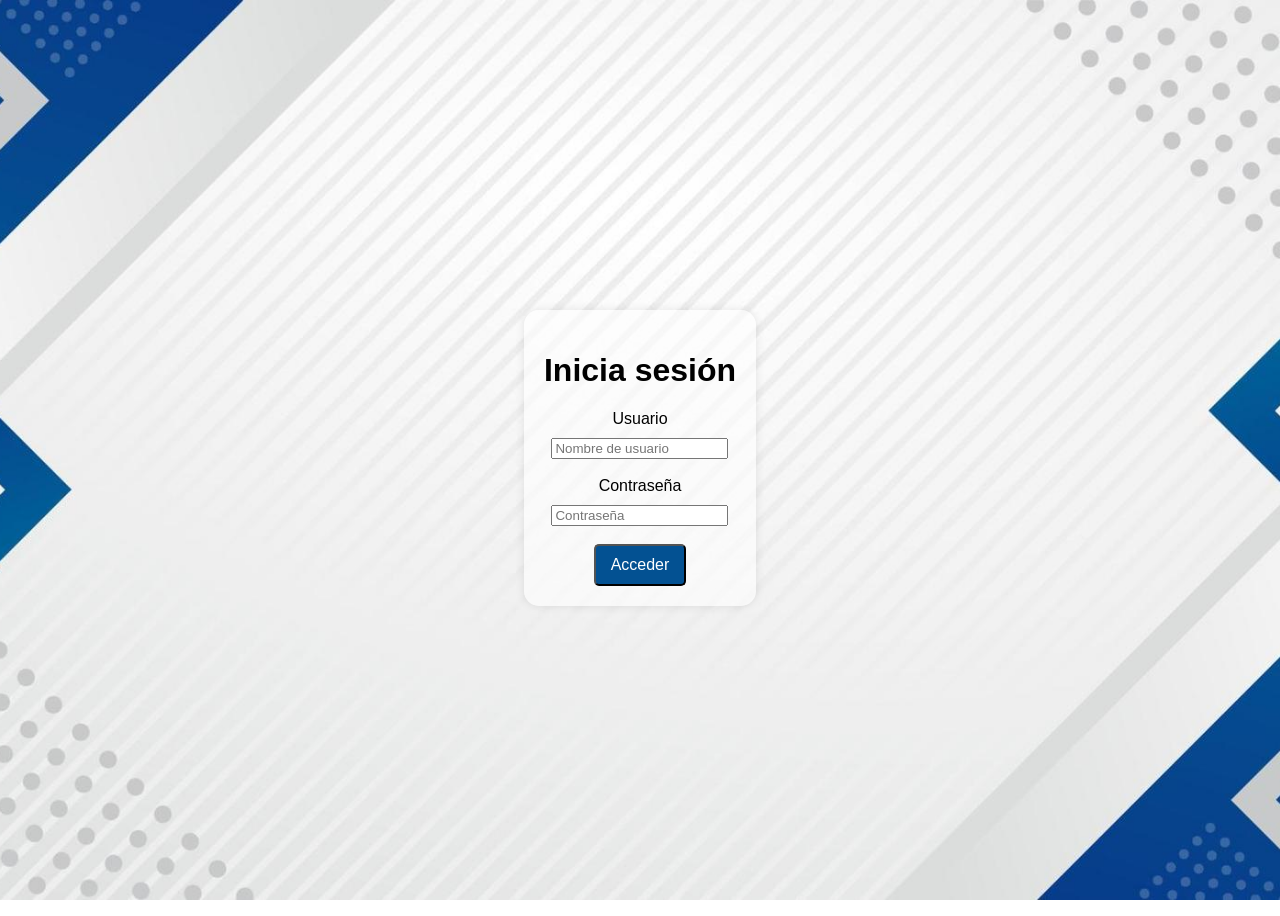
<file: index.html>
<!DOCTYPE html>
<html lang="es">
<head>
    <meta charset="UTF-8">
    <meta name="viewport" content="width=device-width, initial-scale=1.0">
    <link rel="stylesheet" type="text/css" href="style.css">
    <title>Login</title>
</head>
<body class="login">
    <form class="login-form">
        <h1 class="h1-login-form">Inicia sesión</h1>
        <label for="usuario">Usuario</label>
        <input type="text" id="usuario" placeholder ="Nombre de usuario" required><br><br>
        <label for="contraseña">Contraseña</label>
        <input type="password" id="password" placeholder="Contraseña"required><br><br> 
        <button type="button" onclick="ValidacionLogin()" class="is-button">Acceder</button>
    </form>
</div>

<script src="script.js"></script>

</body>
</html>
</file>
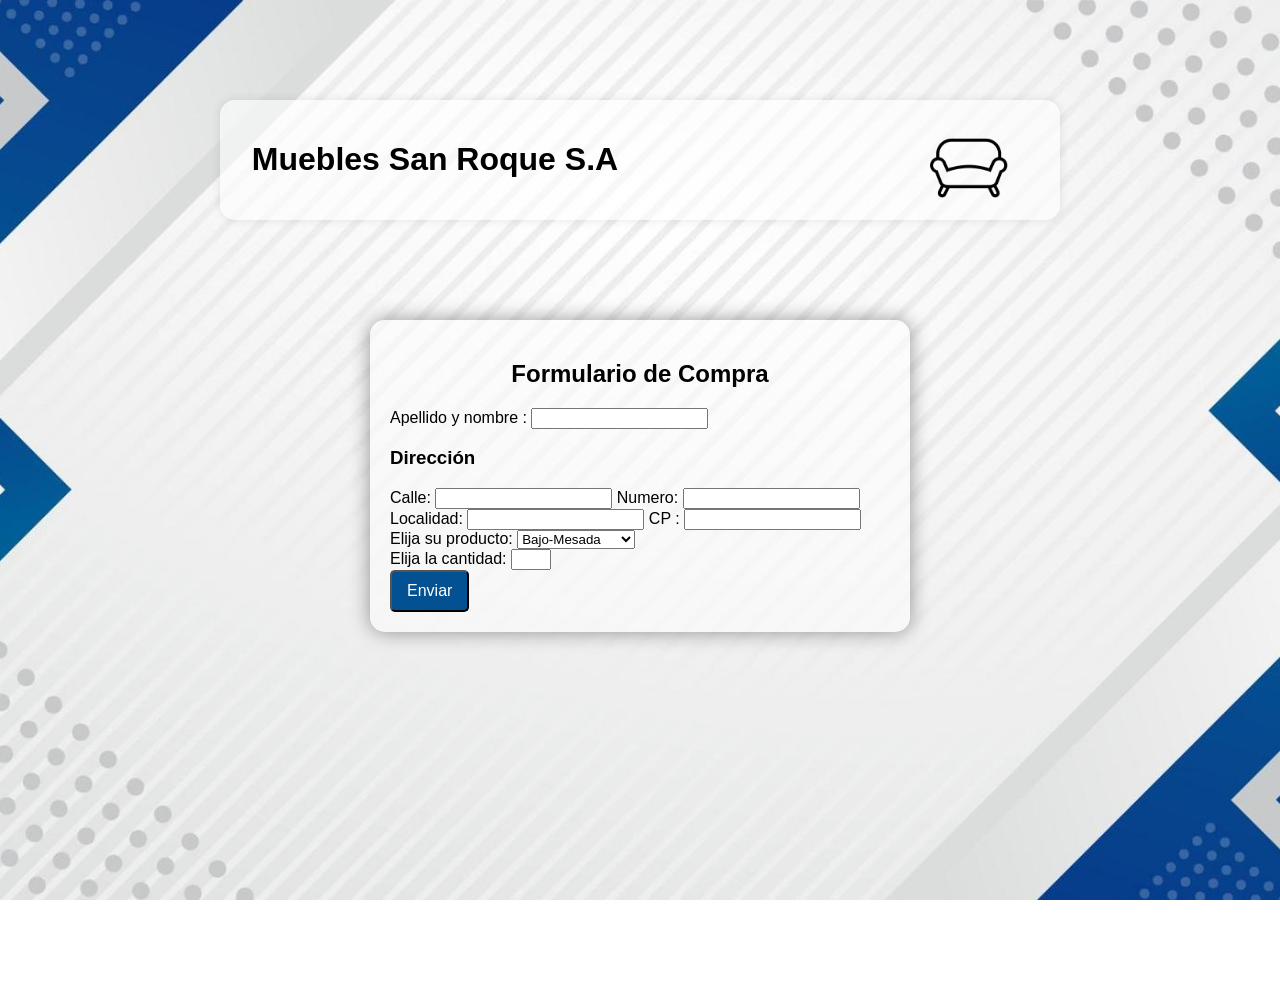
<file: formulario.html>
<!DOCTYPE html>
<html lang="es">
<head>
    <meta charset="UTF-8">
    <meta name="viewport" content="width=device-width, initial-scale=1.0">
    <title>Formulario de Compra</title>
    <link rel="stylesheet" type="text/css" href="style.css">
</head>
<body class="formbody">
    <div class="cabecera">
        <h1>Muebles San Roque S.A</h1>
        <img src="imagenes/icono.png" class="icono">
    </div>

<div class="formulario-de-compras">
    <h2>Formulario de Compra</h2>
    <form id="purchaseForm" class="Informacion">
        <label for="name"> Apellido y nombre :</label>
        <input type="text" id="nombre" name="nombre" required><br>

        <h3>Dirección</h3>  
        <label for="address">Calle:</label>
        <input type="text" id="dirección" name="direccion" required>
        <label for="address">Numero:</label>
        <input type="text" id="direccion" name="direccion" required><br>
        <label for="address">Localidad:</label>
        <input type="text" id="direccion" name="direccion" required>
        <label for="address">CP :</label>
        <input type="text" id="direccion" name="direccion" required><br>



        <label for="producto">Elija su producto:</label>
        <select id="producto" name="producto" required>
            <option value="mueble1">Bajo-Mesada</option>
            <option value="mueble2">Soporte para Tv</option>
            <option value="mueble3">Alacena</option>
            <option value="mueble4">Escritorio</option>
            <option value="mueble5">Mesa</option>
            <option value="mueble6">Placard</option>
        </select><br>

        <label for="cantidad">Elija la cantidad:</label>
        <input type="number" id="cantidad" name="cantidad" min="1" max="5" required><br>

        <button type="button" onclick="SubirFormulario()" class="is-button">Enviar</button>
    </form>
</div>

<script src="script.js"></script>

</body>
</html>
</file>
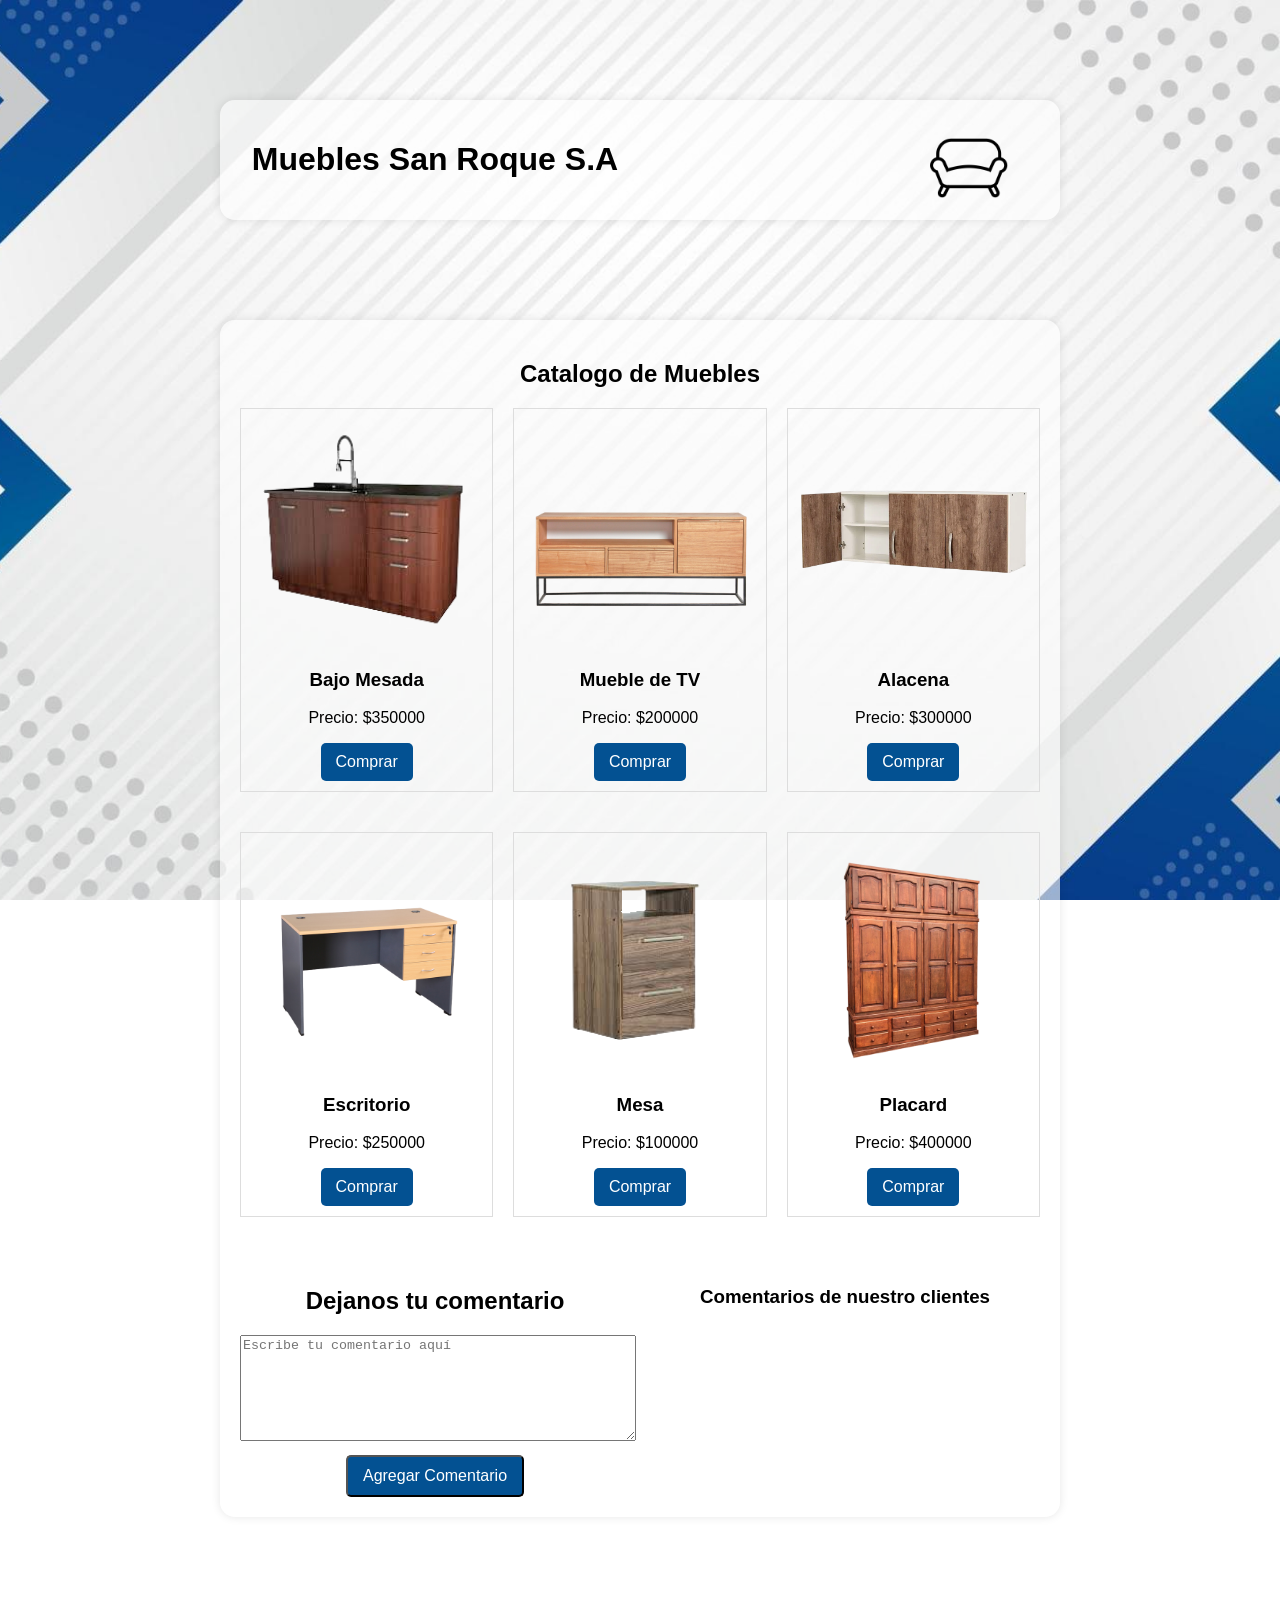
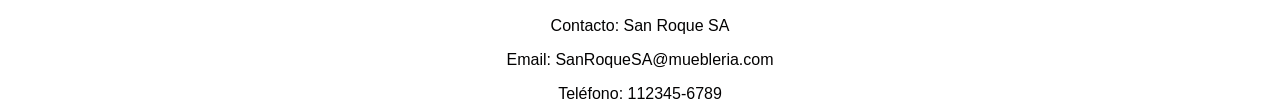
<file: home.html>
<!DOCTYPE html>
<html lang="es">
<head>
    <meta charset="UTF-8">
    <meta name="viewport" content="width=device-width, initial-scale=1.0">
    <title>Muebles San Roque S.A</title>
    <link rel="stylesheet" type="text/css" href="style.css">
</head>
<body class="home">
    <div class="cabecera">
        <h1>Muebles San Roque S.A</h1>
        <img src="imagenes/icono.png" class="icono">
    </div>

<div class="catalogo-container">
    <h2>Catalogo de Muebles</h2>


    <div class="producto-grid">
        <div class="producto">
            <img src="imagenes/bajomesada.png" alt="Mueble 1">
            <h3>Bajo Mesada</h3>
            <p>Precio: $350000</p>
            <a href="formulario.html" class="is-button">Comprar</a>
        </div>

        <div class="producto">
            <img src="imagenes/tele.png" alt="Mueble 2">
            <h3>Mueble de TV</h3>
            <p>Precio: $200000</p>
            <a href="formulario.html" class="is-button">Comprar</a>
        </div>

        <div class="producto">
            <img src="imagenes/alacena.png" alt="Mueble 3">
            <h3>Alacena</h3>
            <p>Precio: $300000</p>
            <a href="formulario.html" class="is-button">Comprar</a>
        </div>

        <div class="producto">
            <img src="imagenes/escritorio.png" alt="Mueble 4">
            <h3>Escritorio</h3>
            <p>Precio: $250000</p>
            <a href="formulario.html" class="is-button">Comprar</a>
        </div>


        <div class="producto">
            <img src="imagenes/mesa.png" alt="Mueble 5">
            <h3>Mesa</h3>
            <p>Precio: $100000</p>
            <a href="formulario.html" class="is-button">Comprar</a>
        </div>

        <div class="producto">
            <img src="imagenes/placar.png" alt="Mueble 6">
            <h3>Placard</h3>
            <p>Precio: $400000</p>
            <a href="formulario.html" class="is-button">Comprar</a>
        </div>
    </div>

    <div class="comentarios-seccion">
        <div class="comentarios">
            <h2>Dejanos tu comentario</h2>
            <textarea id="commentBox" placeholder="Escribe tu comentario aquí"></textarea>
            <button onclick="AgregarComentario()" class="is-button">Agregar Comentario</button>
        </div>
        <div class="comentarios">
            <h3>Comentarios de nuestro clientes</h3 >
            <div id="comentarios">
            </div>
        </div>
    </div>
</div>

<script src="script.js"></script>
</body>

<footer>
    <p>Contacto: San Roque SA</p>
    <p>Email: SanRoqueSA@muebleria.com</p>
    <p>Teléfono: 112345-6789</p>
</footer>
</html>
</file>
<file: style.css>
.login {
    font-family:'Lucida Sans', 'Lucida Sans Regular', 'Lucida Grande', 'Lucida Sans Unicode', Geneva, Verdana, sans-serif;
    background-image: url("imagenes/fondo.jpg");
    background-size: cover;
    background-position: center;
    background-repeat: no-repeat;
    height: 100vh;
    background-attachment: fixed;
    align-items: center;
    justify-content: center;
    display: flex;
}

.login-form { 
    text-align: center;
    max-width: 250px;
    margin: 100px auto;
    background-color: rgba(255, 255, 255, 0.6);
    padding: 20px;
    border-radius: 15px;
    box-shadow: 0 0 10px rgba(0, 0, 0, 0.1);
}

.login-form label {
    display: block;
    margin-bottom: 10px;
}

.h1-login-form h1 {
    text-align: center;
    color: #333;
}

.login-form input[type="submit"] {
    background-color: #4caf50;
    color: #fff;
    padding: 10px 15px;
    border: none;
    border-radius: 4px;
    cursor: pointer;
    font-size: 16px;
}

.is-button{
    display: inline-block;
    padding: 10px 15px;
    background-color: #035192;
    color: #fff; 
    text-decoration: none;
    border-radius: 5px;
    cursor: pointer;
    font-size: 16px;
}

.home , .formbody {
    font-family: 'Lucida Sans', 'Lucida Sans Regular', 'Lucida Grande', 'Lucida Sans Unicode', Geneva, Verdana, sans-serif;
    background-image: url("imagenes/fondo.jpg");
    background-size: cover;
    background-position: center;
    background-repeat: no-repeat;
    height: 100vh;
    background-attachment: fixed;
    align-items: center;
}

.cabecera{
    text-align: center;
    max-width: 800px;
    margin: 100px auto;
    background-color: rgba(255, 255, 255, 0.6);
    padding: 20px;
    border-radius: 15px;
    box-shadow: 0 0 10px rgba(0, 0, 0, 0.1);
    display: grid;
    grid-template-columns: repeat(2, 1fr);
    gap: 20px;
}

.icono{
    width: 20%; /* Hace que la imagen ocupe el 100% del contenedor */
    height: auto; /* Permite que la altura se ajuste proporcionalmente al ancho */
    display: grid;
    margin-left: 280px;
}
.catalogo-container {
    text-align: center;
    max-width: 800px;
    margin: 100px auto;
    background-color: rgba(255, 255, 255, 0.6);
    padding: 20px;
    border-radius: 15px;
    box-shadow: 0 0 10px rgba(0, 0, 0, 0.1);
}

.producto-grid{
    display: grid;
    grid-template-columns: repeat(3, 1fr);
    gap: 20px;
}
.producto {
    border: 1px solid #ddd;
    padding: 10px;
    margin-bottom: 20px;
}

.producto img {
    width: 100%; 
    height: auto; 
    display: grid;
}

.comentarios-seccion {
    margin-top: 30px;
    display: grid;
    grid-template-columns: repeat(2, 1fr);
    gap: 20px;
}

textarea {
    width: 100%;
    height: 100px;
    margin-bottom: 10px;
}

footer {
    background-color: rgba(255, 255, 255, 0.6);
    border-radius: 0px;
    color: #020101;
    text-align: center;
    width: 100%;
}

.formbody {
    font-family: 'Lucida Sans', 'Lucida Sans Regular', 'Lucida Grande', 'Lucida Sans Unicode', Geneva, Verdana, sans-serif;
    background-image: url("imagenes/fondo.jpg");
    margin: 0;
    background-size: cover;
    background-position: center;
    background-repeat: no-repeat;
    height: 100vh;
    background-attachment: fixed;
    align-items:center;
}

.formulario-de-compras {
    text-align: center;
    max-width: 500px;
    margin: 100px auto;
    background-color: rgba(255, 255, 255, 0.5);
    padding: 20px;
    border-radius: 15px;
    box-shadow: 0 0 20px rgba(0, 0, 0, 0.4);
}

.Informacion {
    text-align: start;
    max-width: 500px;
    background-color: rgba(255, 255, 255, 0.0);
    border-radius: 15px;
}

.icono{
    width: 20%; /* Hace que la imagen ocupe el 100% del contenedor */
    height: auto; /* Permite que la altura se ajuste proporcionalmente al ancho */
    display: grid;
    margin-left: 280px;
}
</file>
